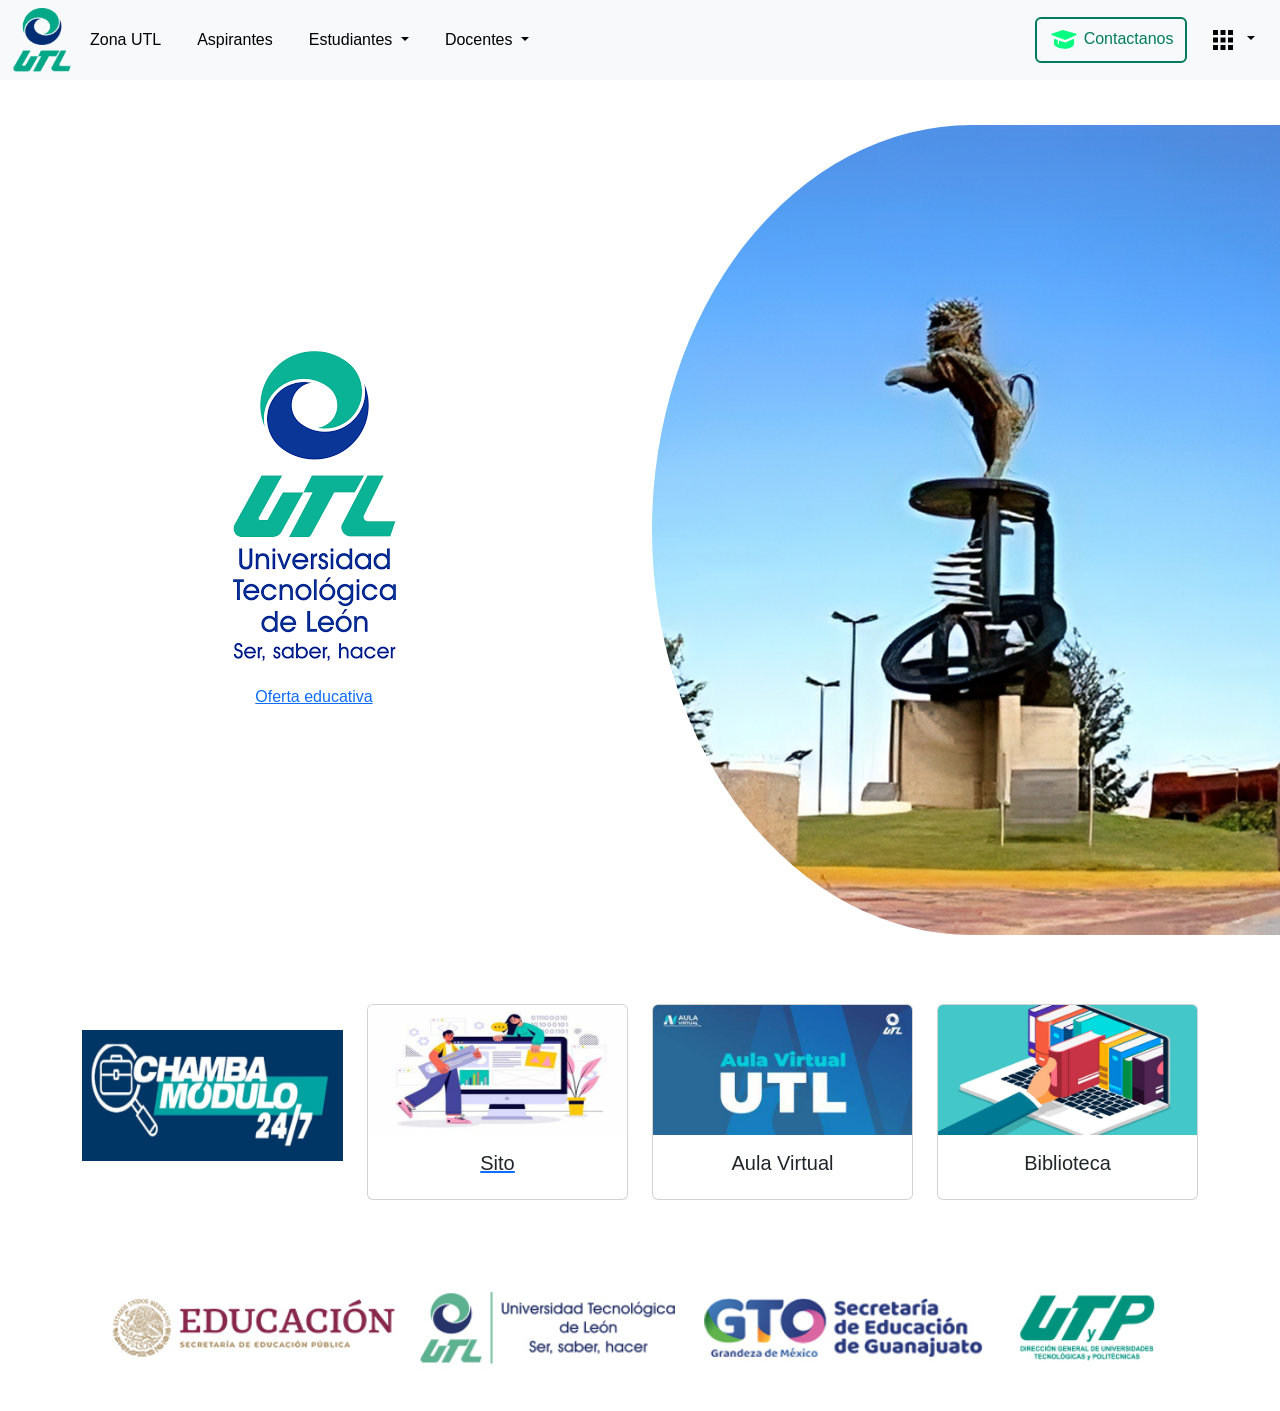
<file: index.html>
<!DOCTYPE html>
<html lang="es">
<head>
    <meta charset="UTF-8">
    <meta name="viewport" content="width=device-width, initial-scale=1.0">
    <title>Universidad Tecnológica de León</title>
    <link href="https://cdn.jsdelivr.net/npm/bootstrap@5.3.0/dist/css/bootstrap.min.css" rel="stylesheet">
    <link rel="stylesheet" href="./src/styles.css">
</head>
<body>
    <!-- Encabezado -->   
    <nav class="navbar navbar-expand-lg bg-body-tertiary">
      <div class="container-fluid">
          <a href="index.html"><img src="./src/img/UTL_imagotipo.png" alt="Bootstrap" width="60" height="64"></a>
        <button class="navbar-toggler" type="button" data-bs-toggle="collapse" data-bs-target="#navbarTogglerDemo02" aria-controls="navbarTogglerDemo02" aria-expanded="false" aria-label="Toggle navigation">
          <span class="navbar-toggler-icon"></span>
        </button>
        <div class="collapse navbar-collapse" id="navbarTogglerDemo02">
          <ul class="navbar-nav me-auto mb-2 mb-lg-0">
            <li class="nav-item">
              <a class="nav-link active" aria-current="page" href="#">Zona UTL </a>
            </li>
            <li class="nav-item">
              <a class="nav-link active" aria-current="page" href="./aspirante.html">Aspirantes </a>
            </li>
            <li class="nav-item dropdown">
              <a class="nav-link dropdown-toggle" href="#" role="button" data-bs-toggle="dropdown" aria-expanded="false">
                Estudiantes
              </a>
              <ul class="dropdown-menu">
                <li><a class="dropdown-item" href="#">Becas</a></li>
                <li><a class="dropdown-item" href="#">Reinscripción</a></li>
                <li><a class="dropdown-item" href="#">Reingreso</a></li>
                <li><a class="dropdown-item" href="#">Estadias</a></li>
                <li><a class="dropdown-item" href="#">Titulacion</a></li>
                <li><a class="dropdown-item" href="#">Proceso de regularizacion</a></li>
                <li><a class="dropdown-item" href="#">Proceso de baja</a></li>
                <li><a class="dropdown-item" href="#">Tramites escolares</a></li>              
              </ul>
            </li>
            <li class="nav-item dropdown">
              <a class="nav-link dropdown-toggle" href="#" role="button" data-bs-toggle="dropdown" aria-expanded="false">
                Docentes
              </a>
              <ul class="dropdown-menu">
                <li><a class="dropdown-item" href="#">Desarrollo académico</a></li>
                <li><a class="dropdown-item" href="#">Tutoreo</a></li>
                <li><a class="dropdown-item" href="#">Movilidad Docente</a></li>
              </ul>
            </li>
          </ul>
            <form class="d-flexd">
              <button class="btn btn-outline-success me-2" type="button">
                <img src="[data-uri]"/> 
                  Contactanos
              </button>
            </form>
            <div class="dropdown">
              <button class="btn btn-light dropdown-toggle" type="button" data-bs-toggle="dropdown" aria-expanded="false">
                <img src="src/img/grid-solid-24.png" alt="Icono">
              </button>
              <ul class="dropdown-menu iconos p-3">
                <div class="row">
                  <!-- Elemento 1 -->
                  <li class="col-4 text-center">
                    <a class="dropdown-item" href="#">
                      <img src="src/iconos/letra-s.png" alt="SITO" class="icon mb-2">
                      <p>SITO</p>
                    </a>
                  </li>
                  <!-- Elemento 2 -->
                  <li class="col-4 text-center">
                    <a class="dropdown-item" href="#">
                      <img src="src/iconos/educacion-virtual.png" alt="Aula Virtual" class="icon mb-2">
                      <p>Aula Virtual</p>
                    </a>
                  </li>
                  <!-- Elemento 3 -->
                  <li class="col-4 text-center">
                    <a class="dropdown-item" href="#">
                      <img src="src/iconos/microsoft-outlook.png" alt="Outlook" class="icon mb-2">
                      <p>Outlook</p>
                    </a>
                  </li>
                </div>
                <div class="row">
                  <!-- Elemento 4 -->
                  <li class="col-4 text-center">
                    <a class="dropdown-item" href="#">
                      <img src="src/iconos/pila-de-libros.png" alt="Biblioteca" class="icon mb-2">
                      <p>Biblioteca</p>
                    </a>
                  </li>
                  <!-- Elemento 5 -->
                  <li class="col-4 text-center">
                    <a class="dropdown-item" href="#">
                      <img src="src/iconos/calendario.png" alt="2024-2025" class="icon mb-2">
                      <p>2024 - 2025</p>
                    </a>
                  </li>
                  <!-- Elemento 6 -->
                  <li class="col-4 text-center">
                    <a class="dropdown-item" href="#">
                      <img src="src/iconos/calendario.png" alt="Reglamento" class="icon mb-2">
                      <p>Reglamento</p>
                    </a>
                  </li>
                </div>
              </ul>
            </div>
            
            
        </div>
        
      </div>
    </nav>

    <!-- Contenido principal -->
    <main class="">
      <div class="vh-100 overflow-hidden bk">
        <div class=" d-flex align-items-center justify-content-center h-100">
          <div class="container-fluid contenido">
            <div class="row">
              <!-- Primera columna -->
              <div class="col-12 col-lg-6 d-flex flex-column align-items-center justify-content-center text-center">
                <img src="src/img/LogoA.png" alt="Logotipo" class="animated fadeInDown" style="animation-delay: 1s">
                <br>
                <a href="">Oferta educativa</a>
              </div>
              <div class="col-12 col-lg-6 d-flex flex-column align-items-center justify-content-center text-center">
                  <div id="leonCosmico"></div>
              </div>
            </div>
          </div>
        </div>
      </div>
    </main>
    <div class="container my-4">
        <!-- Sección superior -->
        <!-- <div class="row align-items-center mb-3">
            <!-- Logo de Chamba Módulo 24/7 -->
            <!-- <div class="col-md-2"> -->
                <!-- <img src="./src/img/boton chamba modulo.png" alt="Logo Chamba Módulo 24/7" class="img-fluid"> -->
            <!-- </div> -->
        <!-- </div> -->

        <!-- Sección de tarjetas (Sito, Aula Virtual, Biblioteca) -->
        <div class="row text-center">
            <!-- Tarjeta 1 -->
            <div class="col chamba">
              <img src="./src/img/boton chamba modulo (1).png" alt="Logo Chamba Módulo 24/7" class="img-fluid">
          </div>
            <div class="col mb-4">
                <a href="http://sito.utleon.edu.mx"><div class="card">
                    <img src="./src/img/sito.png" class="card-img-top" alt="Sito">
                    <div class="card-body">
                        <h5 class="card-title">Sito</h5>
                    </div>
                </div>
                </a>
            </div>
            <!-- Tarjeta 2 -->
            <div class="col mb-4">
                <div class="card">
                    <img src="./src/img/aula.png" class="card-img-top" alt="Aula Virtual">
                    <div class="card-body">
                        <h5 class="card-title">Aula Virtual</h5>
                    </div>
                </div>
            </div>
            <!-- Tarjeta 3 -->
            <div class="col mb-4">
                <div class="card">
                    <img src="./src/img/biblioteca.png" class="card-img-top" alt="Biblioteca">
                    <div class="card-body">
                        <h5 class="card-title">Biblioteca</h5>
                    </div>
                </div>
            </div>
        </div>

        <!-- Pie de página -->
        <footer class="text-center mt-5">
            <div class="row">
                <img src="./src/img/footer-logo_2022.jpg" alt="">
            </div>
        </footer>
    </div> 

    <!-- Bootstrap JS -->
    <script src="https://cdn.jsdelivr.net/npm/bootstrap@5.3.0/dist/js/bootstrap.bundle.min.js"></script>
</body>
</html>
</file>
<file: src/styles.css>
/* General */
body {
    font-family: 'Arial', sans-serif;
    background-color: #fff;
    margin: 0;
    padding: 0;
}

@import url('https://fonts.googleapis.com/css2?family=Barlow:wght@300&family=Titillium+Web:wght@300&display=swap');


.navbar {
    z-index: 2;
}

#leonCosmico {
    position: relative;
    width: 50vw; 
    height: 100vh; 
    border-top-left-radius: 100%; 
    border-bottom-left-radius: 100%;
    background: url(./img/LeonCosmico.jpeg) center/cover no-repeat; 
    margin-left: auto; 
}

/* Header */
.header {
    border-bottom: 2px solid #e9ecef;
}

.nav-link {
    color: #000;
    margin: 0 10px;
}

.nav-link:hover {
    color: #0d6efd;
}

.dropdown-menu {
    width: 220px;
    border-radius: 8px;
    box-shadow: 0 4px 10px rgba(0, 0, 0, 0.1);
}

.dropdown-item {
    display: flex;
    flex-direction: column;
    align-items: center;
}

.iconos[data-bs-popper] {
    top: 100%;
    left: -185%;
    margin-top: var(--bs-dropdown-spacer);

}

.icon {
    width: 30px;
    height: 30px;
    margin-bottom: 5px;
}

.dropdown-item p {
    font-size: 12px;
    font-weight: bold;
    color: #555;
}

/* Botón */
.btn-outline-success {
    border: 2px solid #007b5e;
    color: #007b5e;
}

.btn-outline-success:hover {
    background-color: #007b5e;
    color: white;
}

.chamba img {
    padding-top: 10%;
}
.contenido {
    padding: 0%;
    padding-right: 0%; 
    padding-left: 0%;
}
@media (max-width: 767px) {
    .iconos[data-bs-popper] {
        left: 0%;
    }
    #leonCosmico {
        display: none;
    }
}

/* Ajustes responsivos */
@media only screen and (min-width: 768px) and (max-width: 991px) {
    .logo-image {
        max-width: 30%;
    }
    #leonCosmico {
        display: none;
    }
    .iconos[data-bs-popper] {
        left: 0%;
    }
}



@media (min-width: 1024px)  {
    #leonCosmico {
        width: 50vw;
        height: 90vh;
    }
}

@media (min-width: 1440px) {
    #leonCosmico {
        width: 50vw; 
        height: 100vh;
    }
}
</file>
